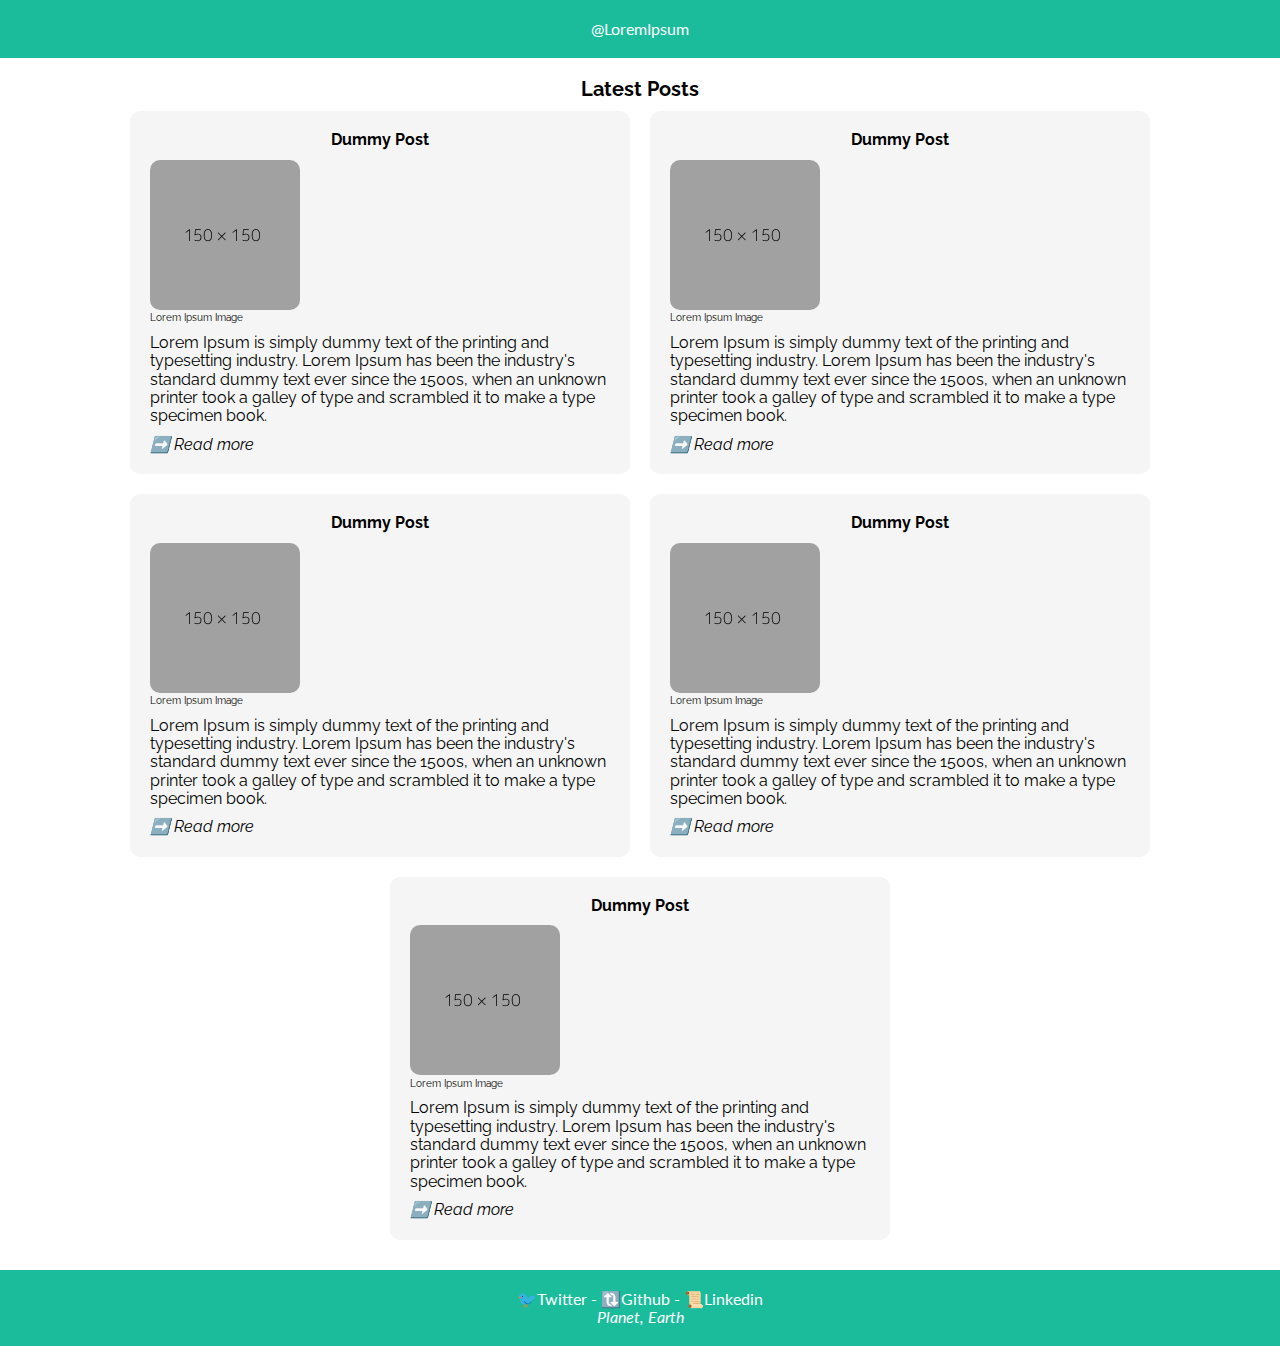
<file: index.html>
<!DOCTYPE html>
<html>

<head>
    <meta charset="utf-8" />
    <meta name="Project Rubrics" content="Udacity Project 1: Personal Blog Website" />
    <meta name="viewport" content="width=device-width, initial-scale=1">
    <link href="https://fonts.googleapis.com/css?family=Lato:300,400,700,300italic,400italic|Raleway:400,300,700"
        rel="stylesheet">
    <link rel="stylesheet" href="./styles/main.css">
    <link rel="icon" type="image/svg+xml" href="./images/bookmark-alt.svg" />
    <title>Project Rubrics - Mauricio Valenti Giacomello</title>
</head>

<body>
    <header>
        <div id="header-container">
            <h1>@LoremIpsum</h1>
        </div>
    </header>
    <main>
        <h2 class="list-title">Latest Posts</h2>
        <section class="posts-list">
            <article class="post-entry">
                <h3 class="post-entry-title">Dummy Post</h3>
                <figure class="post-entry-fig">
                    <img src="./images/dummy.png" alt="Lorem Ipsum descriptive text" />
                    <figcaption>Lorem Ipsum Image</figcaption>
                </figure>
                <p class="post-entry-text">
                    Lorem Ipsum is simply dummy text of the printing
                    and typesetting industry. Lorem Ipsum has been
                    the industry's standard dummy text ever since
                    the 1500s, when an unknown printer took a galley
                    of type and scrambled it to make a type specimen book.
                </p>
                <div class="post-entry-readmore">
                    <a href="./dummy-post.html">➡️ Read more</a>
                </div>
            </article>
            <article class="post-entry">
                <h3 class="post-entry-title">Dummy Post</h3>
                <figure class="post-entry-fig">
                    <img src="./images/dummy.png" alt="Lorem Ipsum descriptive text" />
                    <figcaption>Lorem Ipsum Image</figcaption>
                </figure>
                <p class="post-entry-text">
                    Lorem Ipsum is simply dummy text of the printing
                    and typesetting industry. Lorem Ipsum has been
                    the industry's standard dummy text ever since
                    the 1500s, when an unknown printer took a galley
                    of type and scrambled it to make a type specimen book.
                </p>
                <div class="post-entry-readmore">
                    <a href="./dummy-post.html">➡️ Read more</a>
                </div>
            </article>
            <article class="post-entry">
                <h3 class="post-entry-title">Dummy Post</h3>
                <figure class="post-entry-fig">
                    <img src="./images/dummy.png" alt="Lorem Ipsum descriptive text" />
                    <figcaption>Lorem Ipsum Image</figcaption>
                </figure>
                <p class="post-entry-text">
                    Lorem Ipsum is simply dummy text of the printing
                    and typesetting industry. Lorem Ipsum has been
                    the industry's standard dummy text ever since
                    the 1500s, when an unknown printer took a galley
                    of type and scrambled it to make a type specimen book.
                </p>
                <div class="post-entry-readmore">
                    <a href="./dummy-post.html">➡️ Read more</a>
                </div>
            </article>
            <article class="post-entry">
                <h3 class="post-entry-title">Dummy Post</h3>
                <figure class="post-entry-fig">
                    <img src="./images/dummy.png" alt="Lorem Ipsum descriptive text" />
                    <figcaption>Lorem Ipsum Image</figcaption>
                </figure>
                <p class="post-entry-text">
                    Lorem Ipsum is simply dummy text of the printing
                    and typesetting industry. Lorem Ipsum has been
                    the industry's standard dummy text ever since
                    the 1500s, when an unknown printer took a galley
                    of type and scrambled it to make a type specimen book.
                </p>
                <div class="post-entry-readmore">
                    <a href="./dummy-post.html">➡️ Read more</a>
                </div>
            </article>
            <article class="post-entry">
                <h3 class="post-entry-title">Dummy Post</h3>
                <figure class="post-entry-fig">
                    <img src="./images/dummy.png" alt="Lorem Ipsum descriptive text" />
                    <figcaption>Lorem Ipsum Image</figcaption>
                </figure>
                <p class="post-entry-text">
                    Lorem Ipsum is simply dummy text of the printing
                    and typesetting industry. Lorem Ipsum has been
                    the industry's standard dummy text ever since
                    the 1500s, when an unknown printer took a galley
                    of type and scrambled it to make a type specimen book.
                </p>
                <div class="post-entry-readmore">
                    <a href="./dummy-post.html">➡️ Read more</a>
                </div>
            </article>
        </section>
    </main>
    <footer>
        <div id="footer-social">
            🐦️<a href="https://www.twitter.com/">Twitter</a>
            -
            🔃️<a href="https://www.github.com/">Github</a>
            -
            📜️<a href="https://www.linkedin.com/">Linkedin</a>
        </div>
        <address id="footer-location">
            <span>Planet, Earth</span>
        </address>
    </footer>
</body>

</html>
</file>
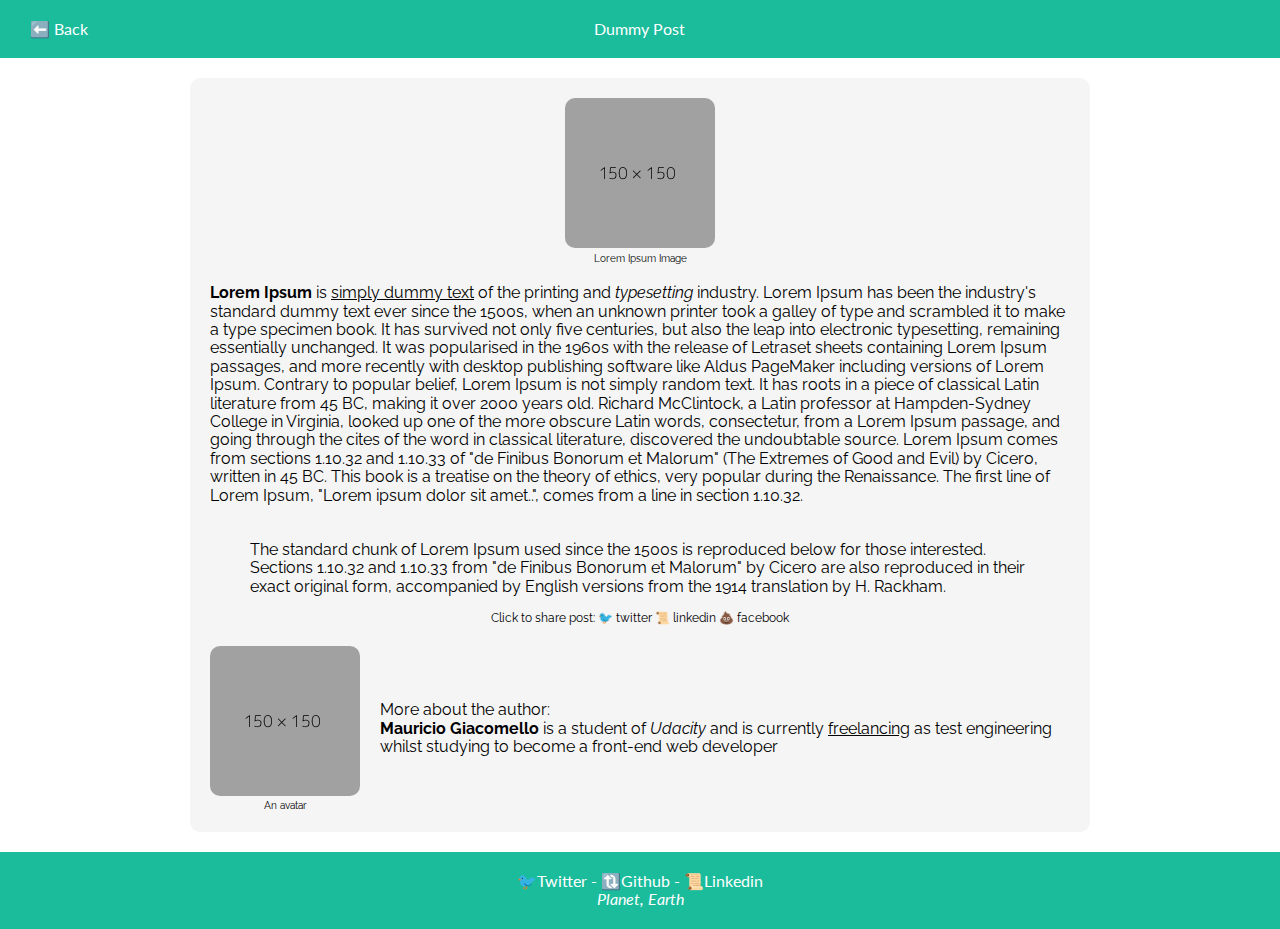
<file: dummy-post.html>
<!DOCTYPE html>
<html>

<head>
    <meta charset="utf-8" />
    <meta name="Project Rubrics" content="Udacity Project 1: Personal Blog Website" />
    <meta name="viewport" content="width=device-width, initial-scale=1">
    <link href="https://fonts.googleapis.com/css?family=Lato:300,400,700,300italic,400italic|Raleway:400,300,700"
        rel="stylesheet">
    <link rel="stylesheet" href="./styles/main.css">
    <link rel="icon" type="image/svg+xml" href="./images/bookmark-alt.svg" />
    <title>Project Rubrics - Mauricio Valenti Giacomello</title>
</head>

<body>
    <header>
        <div id="header-container-post">
            <a href="./index.html" id="back-button">⬅️ Back</a>
            <h1 id="post-title">Dummy Post</h1>
        </div>
    </header>
    <main>
        <article class="post-full">
            <figure class="post-full-fig">
                <img src="./images/dummy.png" alt="Lorem Ipsum descriptive text" />
                <figcaption>Lorem Ipsum Image</figcaption>
            </figure>
            <p class="post-full-text">
                <b>Lorem Ipsum</b> is <u>simply dummy text</u> of the printing
                and <em>typesetting</em> industry. Lorem Ipsum has been
                the industry's standard dummy text ever since
                the 1500s, when an unknown printer took a galley
                of type and scrambled it to make a type specimen
                book. It has survived not only five centuries,
                but also the leap into electronic typesetting,
                remaining essentially unchanged. It was popularised
                in the 1960s with the release of Letraset sheets
                containing Lorem Ipsum passages, and more recently
                with desktop publishing software like Aldus
                PageMaker including versions of Lorem Ipsum.
                Contrary to popular belief, Lorem Ipsum is not
                simply random text. It has roots in a piece of
                classical Latin literature from 45 BC, making it
                over 2000 years old. Richard McClintock, a Latin
                professor at Hampden-Sydney College in Virginia,
                looked up one of the more obscure Latin words,
                consectetur, from a Lorem Ipsum passage, and
                going through the cites of the word in classical
                literature, discovered the undoubtable source.
                Lorem Ipsum comes from sections 1.10.32 and
                1.10.33 of "de Finibus Bonorum et Malorum"
                (The Extremes of Good and Evil) by Cicero,
                written in 45 BC. This book is a treatise on
                the theory of ethics, very popular during the
                Renaissance. The first line of Lorem Ipsum,
                "Lorem ipsum dolor sit amet..", comes from a
                line in section 1.10.32.
            <blockquote>
                The standard chunk of Lorem Ipsum used since
                the 1500s is reproduced below for those interested.
                Sections 1.10.32 and 1.10.33 from "de Finibus
                Bonorum et Malorum" by Cicero are also reproduced
                in their exact original form, accompanied by
                English versions from the 1914 translation by
                H. Rackham.
            </blockquote>
            </p>
            <div class="post-full-share">
                <span>Click to share post:</span>
                <span>🐦️ twitter</span>
                <span>📜️ linkedin</span>
                <span>💩️ facebook</span>
            </div>
            <div class="post-full-author">
                <figure>
                    <img src="./images/dummy.png" alt="Descriptive avatar text" />
                    <figcaption>An avatar</figcaption>
                </figure>
                <div class="post-full-author-text">
                    <span>More about the author:</span>
                    <p>
                        <b>Mauricio Giacomello</b> is a student of <em>Udacity</em>
                        and is currently <u>freelancing</u> as test
                        engineering whilst studying to become a
                        front-end web developer
                    </p>
                </div>
            </div>
        </article>
    </main>
    <footer>
        <div id="footer-social">
            🐦️<a href="https://www.twitter.com/">Twitter</a>
            -
            🔃️<a href="https://www.github.com/">Github</a>
            -
            📜️<a href="https://www.linkedin.com/">Linkedin</a>
        </div>
        <address id="footer-location">
            <span>Planet, Earth</span>
        </address>
    </footer>
</body>

</html>
</file>
<file: styles/main.css>
/* Stardards */
@import "./normalize.css";
@import "./reset.css";

/* Custom */
@import "./header.css";
@import "./content.css";
@import "./content-list.css";
@import "./content-post.css";
@import "./footer.css";

/* Debug */
@import "./debug.css";
</file>
